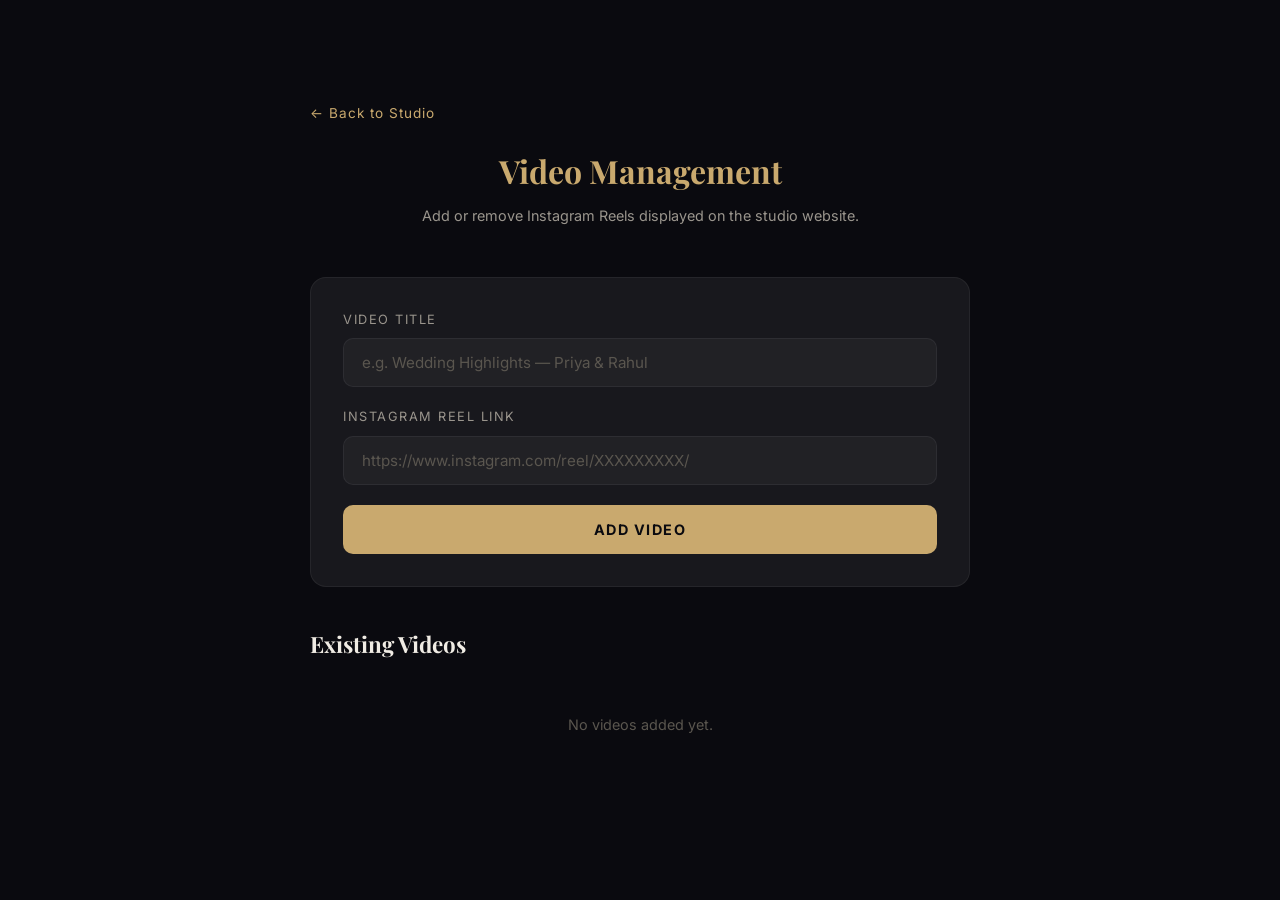
<file: Maddy Photography/admin.html>
<!DOCTYPE html>
<html lang="en">

<head>
    <meta charset="UTF-8">
    <meta name="viewport" content="width=device-width, initial-scale=1.0">
    <title>Studio Admin — Video Management</title>
    <meta name="robots" content="noindex, nofollow">
    <link rel="stylesheet" href="css/style.css">
</head>

<body>

    <div class="admin-container">
        <a href="index.html" class="admin-back-link">← Back to Studio</a>

        <div class="admin-header">
            <h1>Video Management</h1>
            <p>Add or remove Instagram Reels displayed on the studio website.</p>
        </div>

        <!-- Add Video Form -->
        <form class="admin-form" id="admin-form">
            <div class="form-group">
                <label for="video-title">Video Title</label>
                <input type="text" id="video-title" placeholder="e.g. Wedding Highlights — Priya & Rahul" required>
            </div>
            <div class="form-group">
                <label for="video-url">Instagram Reel Link</label>
                <input type="url" id="video-url" placeholder="https://www.instagram.com/reel/XXXXXXXXX/" required>
            </div>
            <button type="submit" class="admin-submit">Add Video</button>
        </form>

        <!-- Existing Videos -->
        <h2 class="admin-list-header">Existing Videos</h2>
        <div class="admin-list" id="admin-list">
            <!-- Rendered by JS -->
        </div>
    </div>

    <!-- Toast -->
    <div class="toast" id="toast"></div>

    <script>
        const STORAGE_KEY = 'studioVideos';
        const form = document.getElementById('admin-form');
        const listEl = document.getElementById('admin-list');
        const toastEl = document.getElementById('toast');

        function getVideos() {
            try { return JSON.parse(localStorage.getItem(STORAGE_KEY)) || []; }
            catch { return []; }
        }

        function saveVideos(videos) {
            localStorage.setItem(STORAGE_KEY, JSON.stringify(videos));
        }

        function normalizeUrl(url) {
            let embedUrl = url.trim();
            if (embedUrl.includes('instagram.com/reel/') || embedUrl.includes('instagram.com/p/')) {
                const match = embedUrl.match(/instagram\.com\/(reel|p)\/([^/?]+)/);
                if (match) embedUrl = `https://www.instagram.com/reel/${match[2]}/embed`;
            }
            if (!embedUrl.endsWith('/embed') && !embedUrl.endsWith('/embed/')) {
                embedUrl = embedUrl.replace(/\/$/, '') + '/embed';
            }
            return embedUrl;
        }

        function showToast(msg) {
            toastEl.textContent = msg;
            toastEl.classList.add('show');
            setTimeout(() => toastEl.classList.remove('show'), 2500);
        }

        function escapeHtml(str) {
            const div = document.createElement('div');
            div.textContent = str;
            return div.innerHTML;
        }

        function renderList() {
            const videos = getVideos();
            if (videos.length === 0) {
                listEl.innerHTML = '<div class="admin-empty">No videos added yet.</div>';
                return;
            }
            listEl.innerHTML = videos.map(v => `
        <div class="admin-video-item" data-id="${v.id}">
          <div class="admin-video-info">
            <h3>${escapeHtml(v.title)}</h3>
            <p>${escapeHtml(v.url)}</p>
          </div>
          <button class="admin-delete-btn" onclick="deleteVideo('${v.id}')">Delete</button>
        </div>
      `).join('');
        }

        function deleteVideo(id) {
            if (!confirm('Delete this video?')) return;
            const videos = getVideos().filter(v => v.id !== id);
            saveVideos(videos);
            renderList();
            showToast('Video deleted');
        }

        // Make deleteVideo accessible globally
        window.deleteVideo = deleteVideo;

        form.addEventListener('submit', (e) => {
            e.preventDefault();
            const title = document.getElementById('video-title').value.trim();
            const url = document.getElementById('video-url').value.trim();

            if (!title || !url) return;

            const videos = getVideos();
            const id = Date.now().toString(36) + Math.random().toString(36).substr(2, 5);
            videos.unshift({
                id,
                title,
                url: normalizeUrl(url),
                addedAt: new Date().toISOString()
            });
            saveVideos(videos);

            form.reset();
            renderList();
            showToast('Video added successfully!');
        });

        // Initial render
        renderList();
    </script>
</body>

</html>
</file>
<file: Maddy Photography/css/style.css>
/* ============================================
   3D Photography Studio — Design System
   ============================================ */

@import url('https://fonts.googleapis.com/css2?family=Playfair+Display:ital,wght@0,400;0,600;0,700;1,400&family=Inter:wght@300;400;500;600;700&display=swap');

/* ---------- CSS Variables ---------- */
:root {
    --bg-primary: #0a0a0f;
    --bg-secondary: #12121a;
    --bg-card: rgba(255, 255, 255, 0.04);
    --bg-glass: rgba(255, 255, 255, 0.06);
    --text-primary: #f0ece4;
    --text-secondary: #9a958d;
    --text-muted: #5a564f;
    --accent-gold: #c9a96e;
    --accent-warm: #e8a87c;
    --accent-glow: rgba(201, 169, 110, 0.3);
    --accent-spotlight: rgba(201, 169, 110, 0.15);
    --border-subtle: rgba(255, 255, 255, 0.06);
    --border-glow: rgba(201, 169, 110, 0.2);
    --shadow-lg: 0 25px 60px rgba(0, 0, 0, 0.5);
    --shadow-glow: 0 0 40px rgba(201, 169, 110, 0.15);
    --font-display: 'Playfair Display', Georgia, serif;
    --font-body: 'Inter', -apple-system, sans-serif;
    --transition-smooth: cubic-bezier(0.4, 0, 0.2, 1);
    --transition-bounce: cubic-bezier(0.34, 1.56, 0.64, 1);
}

/* ---------- Reset & Base ---------- */
*,
*::before,
*::after {
    margin: 0;
    padding: 0;
    box-sizing: border-box;
}

html {
    scroll-behavior: smooth;
    overflow-x: hidden;
    font-size: 16px;
}

body {
    font-family: var(--font-body);
    background: var(--bg-primary);
    color: var(--text-primary);
    line-height: 1.6;
    overflow-x: hidden;
    -webkit-font-smoothing: antialiased;
    -moz-osx-font-smoothing: grayscale;
}

a {
    text-decoration: none;
    color: inherit;
}

img {
    max-width: 100%;
    height: auto;
    display: block;
}

ul {
    list-style: none;
}

/* ---------- Scrollbar ---------- */
::-webkit-scrollbar {
    width: 6px;
}

::-webkit-scrollbar-track {
    background: var(--bg-primary);
}

::-webkit-scrollbar-thumb {
    background: var(--accent-gold);
    border-radius: 3px;
}

/* ============================================
   3D CANVAS (BACKGROUND)
   ============================================ */
#studio-canvas {
    position: fixed;
    inset: 0;
    z-index: 0;
    pointer-events: none;
}

/* ============================================
   NAVIGATION
   ============================================ */
.navbar {
    position: fixed;
    top: 0;
    left: 0;
    right: 0;
    z-index: 1000;
    padding: 18px 40px;
    display: flex;
    align-items: center;
    justify-content: space-between;
    background: rgba(10, 10, 15, 0.7);
    backdrop-filter: blur(20px);
    -webkit-backdrop-filter: blur(20px);
    border-bottom: 1px solid var(--border-subtle);
    transition: all 0.4s var(--transition-smooth);
}

.navbar.scrolled {
    padding: 12px 40px;
    background: rgba(10, 10, 15, 0.92);
}

.nav-logo {
    display: flex;
    align-items: center;
    height: 45px;
}

.nav-logo img {
    height: 100%;
    width: auto;
    object-fit: contain;
}

.nav-links {
    display: flex;
    gap: 32px;
    align-items: center;
}

.nav-links a {
    font-size: 0.85rem;
    font-weight: 500;
    letter-spacing: 1.5px;
    text-transform: uppercase;
    color: var(--text-secondary);
    position: relative;
    transition: color 0.3s ease;
}

.nav-links a::after {
    content: '';
    position: absolute;
    bottom: -4px;
    left: 0;
    width: 0;
    height: 1.5px;
    background: var(--accent-gold);
    transition: width 0.3s var(--transition-smooth);
}

.nav-links a:hover {
    color: var(--text-primary);
}

.nav-links a:hover::after {
    width: 100%;
}

/* Navbar Social Icon */
.nav-social-icon {
    display: flex;
    align-items: center;
    justify-content: center;
    font-size: 1.6rem;
    color: var(--text-primary);
    transition: color 0.3s ease, transform 0.3s ease;
    text-decoration: none;
}

.nav-social-icon:hover {
    color: var(--accent-gold);
    transform: translateY(-2px);
}

/* ============================================
   MAIN CONTENT WRAPPER
   ============================================ */
.main-content {
    position: relative;
    z-index: 1;
}

/* ============================================
   HERO SECTION
   ============================================ */
.hero {
    min-height: 100vh;
    display: flex;
    align-items: center;
    justify-content: center;
    position: relative;
    overflow: hidden;
    padding: 100px 20px 80px;
    z-index: 2;
}

.hero-bg-effects {
    position: absolute;
    inset: 0;
    pointer-events: none;
}

.hero-spotlight {
    position: absolute;
    width: 600px;
    height: 600px;
    border-radius: 50%;
    background: radial-gradient(circle, var(--accent-spotlight) 0%, transparent 70%);
    top: 50%;
    left: 50%;
    transform: translate(-50%, -50%);
    filter: blur(40px);
}

.hero-spotlight-2 {
    position: absolute;
    width: 400px;
    height: 800px;
    background: radial-gradient(ellipse, rgba(201, 169, 110, 0.08) 0%, transparent 70%);
    top: 20%;
    left: 50%;
    transform: translateX(-50%);
    filter: blur(60px);
}

.hero-content {
    display: flex;
    flex-direction: column;
    align-items: center;
    text-align: center;
    gap: 20px;
    max-width: 800px;
    z-index: 3;
    padding-bottom: 60px;
}

.hero-photographer {
    position: relative;
    width: 100%;
    max-width: 320px;
    height: 45vh;
    min-height: 250px;
    max-height: 380px;
    z-index: 2;
}

.hero-photographer img {
    width: 100%;
    height: 100%;
    object-fit: contain;
    filter: drop-shadow(0 20px 60px rgba(0, 0, 0, 0.6));
}

.hero-logo {
    max-width: 400px;
    width: 90%;
    margin: 0 auto;
    z-index: 3;
}

.hero-logo img {
    width: 100%;
    height: auto;
    object-fit: contain;
}

.hero-tagline {
    font-size: 1rem;
    letter-spacing: 5px;
    text-transform: uppercase;
    color: var(--text-secondary);
    z-index: 3;
}

.hero-cta {
    display: inline-flex;
    align-items: center;
    gap: 10px;
    margin-top: 20px;
    padding: 14px 36px;
    background: transparent;
    border: 1px solid var(--accent-gold);
    color: var(--accent-gold);
    font-family: var(--font-body);
    font-size: 0.85rem;
    font-weight: 600;
    letter-spacing: 2px;
    text-transform: uppercase;
    cursor: pointer;
    transition: all 0.4s var(--transition-smooth);
    z-index: 3;
}

.hero-cta:hover {
    background: var(--accent-gold);
    color: var(--bg-primary);
    box-shadow: var(--shadow-glow);
}

.hero-cta svg {
    width: 16px;
    height: 16px;
    transition: transform 0.3s ease;
}

.hero-cta:hover svg {
    transform: translateX(4px);
}

.hero-scroll-indicator {
    position: absolute;
    bottom: 30px;
    left: 50%;
    transform: translateX(-50%);
    display: flex;
    flex-direction: column;
    align-items: center;
    gap: 8px;
    z-index: 3;
}

@media (max-height: 750px) {
    .hero-scroll-indicator {
        display: none;
    }
}

.scroll-line {
    width: 1px;
    height: 40px;
    background: var(--accent-gold);
    animation: scrollPulse 2s ease-in-out infinite;
}

@keyframes scrollPulse {

    0%,
    100% {
        opacity: 0.3;
        transform: scaleY(0.5);
    }

    50% {
        opacity: 1;
        transform: scaleY(1);
    }
}

.scroll-text {
    font-size: 0.65rem;
    letter-spacing: 3px;
    text-transform: uppercase;
    color: var(--text-muted);
}

/* ============================================
   SECTION COMMONS
   ============================================ */
.section {
    padding: 100px 40px;
    position: relative;
}

.section-header {
    text-align: center;
    margin-bottom: 60px;
}

.section-label {
    display: inline-block;
    font-size: 0.7rem;
    letter-spacing: 4px;
    text-transform: uppercase;
    color: var(--accent-gold);
    margin-bottom: 12px;
    position: relative;
}

.section-label::before,
.section-label::after {
    content: '';
    position: absolute;
    top: 50%;
    width: 30px;
    height: 1px;
    background: var(--accent-gold);
    opacity: 0.4;
}

.section-label::before {
    right: calc(100% + 12px);
}

.section-label::after {
    left: calc(100% + 12px);
}

.section-title {
    font-family: var(--font-display);
    font-size: clamp(2rem, 4vw, 3.2rem);
    font-weight: 600;
    color: var(--text-primary);
    line-height: 1.2;
}

.section-subtitle {
    margin-top: 12px;
    font-size: 0.95rem;
    color: var(--text-secondary);
    max-width: 500px;
    margin-left: auto;
    margin-right: auto;
}

/* Section divider */
.section-divider {
    width: 60px;
    height: 1px;
    background: linear-gradient(90deg, transparent, var(--accent-gold), transparent);
    margin: 0 auto 50px;
}

/* ============================================
   PHOTO GALLERY
   ============================================ */
.gallery-grid {
    display: grid;
    grid-template-columns: repeat(auto-fill, minmax(300px, 1fr));
    gap: 16px;
    max-width: 1200px;
    margin: 0 auto;
}

.gallery-item {
    position: relative;
    overflow: hidden;
    border-radius: 8px;
    aspect-ratio: 4/3;
    cursor: pointer;
    background: var(--bg-secondary);
}

.gallery-item img {
    width: 100%;
    height: 100%;
    object-fit: cover;
    transition: transform 0.6s var(--transition-smooth), filter 0.4s ease;
}

.gallery-item::before {
    content: '';
    position: absolute;
    inset: 0;
    background: linear-gradient(180deg, transparent 50%, rgba(0, 0, 0, 0.7) 100%);
    z-index: 1;
    opacity: 0;
    transition: opacity 0.4s ease;
}

.gallery-item::after {
    content: '';
    position: absolute;
    inset: -2px;
    border-radius: 10px;
    border: 2px solid transparent;
    transition: border-color 0.4s ease;
    z-index: 2;
    pointer-events: none;
}

.gallery-item:hover img {
    transform: scale(1.08);
}

.gallery-item:hover::before {
    opacity: 1;
}

.gallery-item:hover::after {
    border-color: var(--border-glow);
}

.gallery-item-overlay {
    position: absolute;
    bottom: 0;
    left: 0;
    right: 0;
    padding: 20px;
    z-index: 3;
    transform: translateY(10px);
    opacity: 0;
    transition: all 0.4s var(--transition-smooth);
}

.gallery-item:hover .gallery-item-overlay {
    transform: translateY(0);
    opacity: 1;
}

.gallery-item-title {
    font-family: var(--font-display);
    font-size: 1.1rem;
    color: var(--text-primary);
}

.gallery-item-category {
    font-size: 0.75rem;
    color: var(--accent-gold);
    letter-spacing: 1px;
    text-transform: uppercase;
    margin-top: 4px;
}

/* Lightbox */
.lightbox {
    position: fixed;
    inset: 0;
    z-index: 9999;
    background: rgba(0, 0, 0, 0.95);
    display: flex;
    align-items: center;
    justify-content: center;
    opacity: 0;
    visibility: hidden;
    pointer-events: none;
    transition: opacity 0.4s ease, visibility 0.4s ease;
}

.lightbox.active {
    opacity: 1;
    visibility: visible;
    pointer-events: auto;
}

.lightbox-img {
    max-width: 90vw;
    max-height: 85vh;
    object-fit: contain;
    border-radius: 4px;
    box-shadow: var(--shadow-lg);
}

.lightbox-close {
    position: absolute;
    top: 20px;
    right: 30px;
    width: 44px;
    height: 44px;
    display: flex;
    align-items: center;
    justify-content: center;
    background: rgba(255, 255, 255, 0.1);
    border: none;
    border-radius: 50%;
    color: var(--text-primary);
    font-size: 1.4rem;
    cursor: pointer;
    transition: background 0.3s ease;
}

.lightbox-close:hover {
    background: rgba(255, 255, 255, 0.2);
}

.lightbox-nav {
    position: absolute;
    top: 50%;
    transform: translateY(-50%);
    width: 50px;
    height: 50px;
    display: flex;
    align-items: center;
    justify-content: center;
    background: rgba(255, 255, 255, 0.08);
    border: 1px solid rgba(255, 255, 255, 0.1);
    border-radius: 50%;
    color: var(--text-primary);
    font-size: 1.2rem;
    cursor: pointer;
    transition: all 0.3s ease;
}

.lightbox-nav:hover {
    background: rgba(255, 255, 255, 0.15);
    border-color: var(--accent-gold);
}

.lightbox-prev {
    left: 20px;
}

.lightbox-next {
    right: 20px;
}

.lightbox-counter {
    position: absolute;
    bottom: 20px;
    left: 50%;
    transform: translateX(-50%);
    font-size: 0.85rem;
    color: var(--text-secondary);
    letter-spacing: 2px;
}

/* ============================================
   VIDEO GALLERY
   ============================================ */
.video-grid {
    display: grid;
    grid-template-columns: repeat(auto-fill, minmax(300px, 1fr));
    gap: 24px;
    max-width: 1200px;
    margin: 0 auto;
}

.video-card {
    background: var(--bg-card);
    border: 1px solid var(--border-subtle);
    border-radius: 12px;
    overflow: hidden;
    transition: all 0.4s var(--transition-smooth);
}

.video-card:hover {
    border-color: var(--border-glow);
    transform: translateY(-4px);
    box-shadow: var(--shadow-glow);
}

.video-card-embed {
    position: relative;
    width: 100%;
    aspect-ratio: 9/16;
    max-height: 500px;
    background: var(--bg-secondary);
}

.video-card-embed iframe {
    width: 100%;
    height: 100%;
    border: none;
}

.video-card-info {
    padding: 16px 20px;
}

.video-card-title {
    font-family: var(--font-display);
    font-size: 1rem;
    color: var(--text-primary);
}

.video-card-date {
    font-size: 0.75rem;
    color: var(--text-muted);
    margin-top: 4px;
}

.video-empty {
    text-align: center;
    padding: 60px 20px;
    color: var(--text-muted);
    font-size: 0.95rem;
}

/* ============================================
   SERVICES SECTION
   ============================================ */
.services-grid {
    display: grid;
    grid-template-columns: repeat(auto-fit, minmax(260px, 1fr));
    gap: 24px;
    max-width: 1100px;
    margin: 0 auto;
}

.service-card {
    background: var(--bg-glass);
    border: 1px solid var(--border-subtle);
    border-radius: 16px;
    padding: 40px 30px;
    text-align: center;
    position: relative;
    overflow: hidden;
    transition: all 0.4s var(--transition-smooth);
    backdrop-filter: blur(10px);
    -webkit-backdrop-filter: blur(10px);
}

.service-card::before {
    content: '';
    position: absolute;
    top: 0;
    left: 0;
    right: 0;
    height: 1px;
    background: linear-gradient(90deg, transparent, var(--accent-gold), transparent);
    opacity: 0;
    transition: opacity 0.4s ease;
}

.service-card:hover {
    border-color: var(--border-glow);
    transform: translateY(-6px);
    box-shadow: var(--shadow-glow);
    background: rgba(255, 255, 255, 0.07);
}

.service-card:hover::before {
    opacity: 1;
}

.service-icon {
    font-size: 2.5rem;
    margin-bottom: 20px;
    display: block;
}

.service-title {
    font-family: var(--font-display);
    font-size: 1.3rem;
    color: var(--text-primary);
    margin-bottom: 12px;
}

.service-desc {
    font-size: 0.9rem;
    color: var(--text-secondary);
    line-height: 1.7;
}

/* ============================================
   CONTACT SECTION
   ============================================ */
.contact-wrapper {
    display: grid;
    grid-template-columns: 1fr 1fr;
    gap: 40px;
    max-width: 1100px;
    margin: 0 auto;
}

.contact-info {
    display: flex;
    flex-direction: column;
    gap: 28px;
}

.contact-item {
    display: flex;
    align-items: center;
    gap: 16px;
    padding: 20px 24px;
    background: var(--bg-glass);
    border: 1px solid var(--border-subtle);
    border-radius: 12px;
    transition: all 0.3s ease;
    cursor: pointer;
}

.contact-item:hover {
    border-color: var(--border-glow);
    background: rgba(255, 255, 255, 0.07);
}

.contact-icon {
    width: 48px;
    height: 48px;
    display: flex;
    align-items: center;
    justify-content: center;
    border-radius: 12px;
    background: rgba(201, 169, 110, 0.1);
    color: var(--accent-gold);
    font-size: 1.3rem;
    flex-shrink: 0;
}

.contact-label {
    font-size: 0.75rem;
    text-transform: uppercase;
    letter-spacing: 1.5px;
    color: var(--text-muted);
    margin-bottom: 2px;
}

.contact-value {
    font-size: 1rem;
    color: var(--text-primary);
    font-weight: 500;
}

.contact-map {
    border-radius: 12px;
    overflow: hidden;
    border: 1px solid var(--border-subtle);
    min-height: 350px;
}

.contact-map iframe {
    width: 100%;
    height: 100%;
    min-height: 350px;
    border: none;
    filter: grayscale(80%) invert(92%) contrast(90%);
}

/* WhatsApp Button */
.whatsapp-btn {
    display: inline-flex;
    align-items: center;
    gap: 10px;
    padding: 14px 28px;
    background: #25D366;
    color: #fff;
    border-radius: 50px;
    font-weight: 600;
    font-size: 0.9rem;
    transition: all 0.3s ease;
    box-shadow: 0 8px 30px rgba(37, 211, 102, 0.3);
}

.whatsapp-btn:hover {
    transform: translateY(-2px);
    box-shadow: 0 12px 40px rgba(37, 211, 102, 0.4);
}

/* ============================================
   FOOTER
   ============================================ */
.footer {
    padding: 40px;
    text-align: center;
    border-top: 1px solid var(--border-subtle);
    background: rgba(10, 10, 15, 0.8);
}

.footer-text {
    font-size: 0.8rem;
    color: var(--text-muted);
    letter-spacing: 1px;
}

.footer-text .accent {
    color: var(--accent-gold);
}

/* ============================================
   RESPONSIVE BREAKPOINTS
   ============================================ */
@media (max-width: 1024px) {
    .section {
        padding: 80px 30px;
    }

    .contact-wrapper {
        grid-template-columns: 1fr;
    }

    .gallery-grid {
        grid-template-columns: repeat(2, 1fr);
    }
}

@media (max-width: 768px) {
    .navbar {
        padding: 14px 20px;
    }

    .nav-links {
        display: none;
    }

    .hero {
        padding: 100px 20px 40px;
        min-height: 90vh;
    }

    .hero-photographer {
        width: 220px;
        height: 300px;
    }

    .hero-name {
        font-size: 2.2rem;
    }

    .section {
        padding: 60px 20px;
    }

    .section-title {
        font-size: 1.8rem;
    }

    .gallery-grid {
        grid-template-columns: repeat(2, 1fr);
        gap: 10px;
    }

    .video-grid {
        grid-template-columns: 1fr;
        max-width: 400px;
    }

    .services-grid {
        grid-template-columns: 1fr;
        max-width: 400px;
    }

    .lightbox-nav {
        width: 40px;
        height: 40px;
        font-size: 1rem;
    }

    .lightbox-prev {
        left: 10px;
    }

    .lightbox-next {
        right: 10px;
    }
}

@media (max-width: 480px) {
    .hero-photographer {
        width: 180px;
        height: 260px;
    }

    .hero-name {
        font-size: 1.8rem;
    }

    .hero-tagline {
        font-size: 0.8rem;
        letter-spacing: 3px;
    }

    .gallery-grid {
        grid-template-columns: 1fr;
    }

    .section-label::before,
    .section-label::after {
        display: none;
    }
}

/* ============================================
   DEVELOPER CONTACT
   ============================================ */
.developer-section {
    padding-top: 40px;
    padding-bottom: 80px;
}

.developer-contact-container {
    display: grid;
    grid-template-columns: repeat(auto-fit, minmax(200px, 1fr));
    gap: 20px;
    max-width: 1000px;
    margin: 0 auto;
}

.dev-contact-box {
    background: rgba(20, 20, 25, 0.8);
    border: 1px solid rgba(255, 255, 255, 0.05);
    border-radius: 16px;
    padding: 30px 20px;
    text-align: center;
    transition: all 0.3s ease;
    text-decoration: none;
    display: flex;
    flex-direction: column;
    align-items: center;
    gap: 12px;
}

.dev-contact-box:hover {
    transform: translateY(-5px);
    background: rgba(30, 30, 35, 0.9);
    border-color: rgba(255, 255, 255, 0.15);
    box-shadow: 0 10px 30px rgba(0, 0, 0, 0.5);
}

.dev-contact-box i {
    font-size: 2.5rem;
    margin-bottom: 5px;
}

.dev-contact-box h3 {
    color: var(--text-primary);
    font-family: var(--font-display);
    font-size: 1.2rem;
    font-weight: 600;
}

.dev-contact-box p {
    color: var(--text-secondary);
    font-size: 0.85rem;
    margin: 0;
}

/* ============================================
   ADMIN PAGE STYLES
   ============================================ */
.admin-container {
    max-width: 700px;
    margin: 0 auto;
    padding: 100px 20px 40px;
    min-height: 100vh;
}

.admin-header {
    text-align: center;
    margin-bottom: 50px;
}

.admin-header h1 {
    font-family: var(--font-display);
    font-size: 2rem;
    color: var(--accent-gold);
    margin-bottom: 8px;
}

.admin-header p {
    color: var(--text-secondary);
    font-size: 0.9rem;
}

.admin-form {
    background: var(--bg-glass);
    border: 1px solid var(--border-subtle);
    border-radius: 16px;
    padding: 32px;
    margin-bottom: 40px;
}

.form-group {
    margin-bottom: 20px;
}

.form-group label {
    display: block;
    font-size: 0.8rem;
    letter-spacing: 1.5px;
    text-transform: uppercase;
    color: var(--text-secondary);
    margin-bottom: 8px;
}

.form-group input {
    width: 100%;
    padding: 14px 18px;
    background: rgba(255, 255, 255, 0.04);
    border: 1px solid var(--border-subtle);
    border-radius: 10px;
    color: var(--text-primary);
    font-family: var(--font-body);
    font-size: 0.95rem;
    transition: border-color 0.3s ease;
    outline: none;
}

.form-group input:focus {
    border-color: var(--accent-gold);
}

.form-group input::placeholder {
    color: var(--text-muted);
}

.admin-submit {
    width: 100%;
    padding: 16px;
    background: var(--accent-gold);
    color: var(--bg-primary);
    border: none;
    border-radius: 10px;
    font-family: var(--font-body);
    font-size: 0.9rem;
    font-weight: 700;
    letter-spacing: 1.5px;
    text-transform: uppercase;
    cursor: pointer;
    transition: all 0.3s ease;
}

.admin-submit:hover {
    background: var(--accent-warm);
    transform: translateY(-2px);
    box-shadow: 0 8px 30px rgba(201, 169, 110, 0.3);
}

.admin-list {
    display: flex;
    flex-direction: column;
    gap: 12px;
}

.admin-list-header {
    font-family: var(--font-display);
    font-size: 1.4rem;
    color: var(--text-primary);
    margin-bottom: 10px;
}

.admin-video-item {
    display: flex;
    align-items: center;
    justify-content: space-between;
    padding: 16px 20px;
    background: var(--bg-glass);
    border: 1px solid var(--border-subtle);
    border-radius: 10px;
}

.admin-video-info h3 {
    font-size: 1rem;
    color: var(--text-primary);
}

.admin-video-info p {
    font-size: 0.8rem;
    color: var(--text-muted);
    margin-top: 2px;
    word-break: break-all;
}

.admin-delete-btn {
    padding: 8px 16px;
    background: rgba(255, 70, 70, 0.15);
    border: 1px solid rgba(255, 70, 70, 0.3);
    border-radius: 8px;
    color: #ff6b6b;
    font-size: 0.8rem;
    cursor: pointer;
    transition: all 0.3s ease;
    flex-shrink: 0;
    margin-left: 12px;
}

.admin-delete-btn:hover {
    background: rgba(255, 70, 70, 0.25);
}

.admin-empty {
    text-align: center;
    padding: 40px;
    color: var(--text-muted);
    font-size: 0.9rem;
}

.admin-back-link {
    display: inline-flex;
    align-items: center;
    gap: 8px;
    margin-bottom: 20px;
    color: var(--accent-gold);
    font-size: 0.85rem;
    letter-spacing: 1px;
    transition: opacity 0.3s ease;
}

.admin-back-link:hover {
    opacity: 0.7;
}

/* Toast Notification */
.toast {
    position: fixed;
    bottom: 30px;
    right: 30px;
    padding: 14px 24px;
    background: var(--accent-gold);
    color: var(--bg-primary);
    border-radius: 10px;
    font-weight: 600;
    font-size: 0.9rem;
    z-index: 10001;
    transform: translateY(100px);
    opacity: 0;
    transition: all 0.4s var(--transition-bounce);
}

.toast.show {
    transform: translateY(0);
    opacity: 1;
}

/* ============================================
   UTILITY ANIMATIONS
   ============================================ */
.reveal {
    opacity: 0;
    transform: translateY(40px);
}

.reveal.revealed {
    opacity: 1;
    transform: translateY(0);
    transition: all 0.8s var(--transition-smooth);
}
</file>
